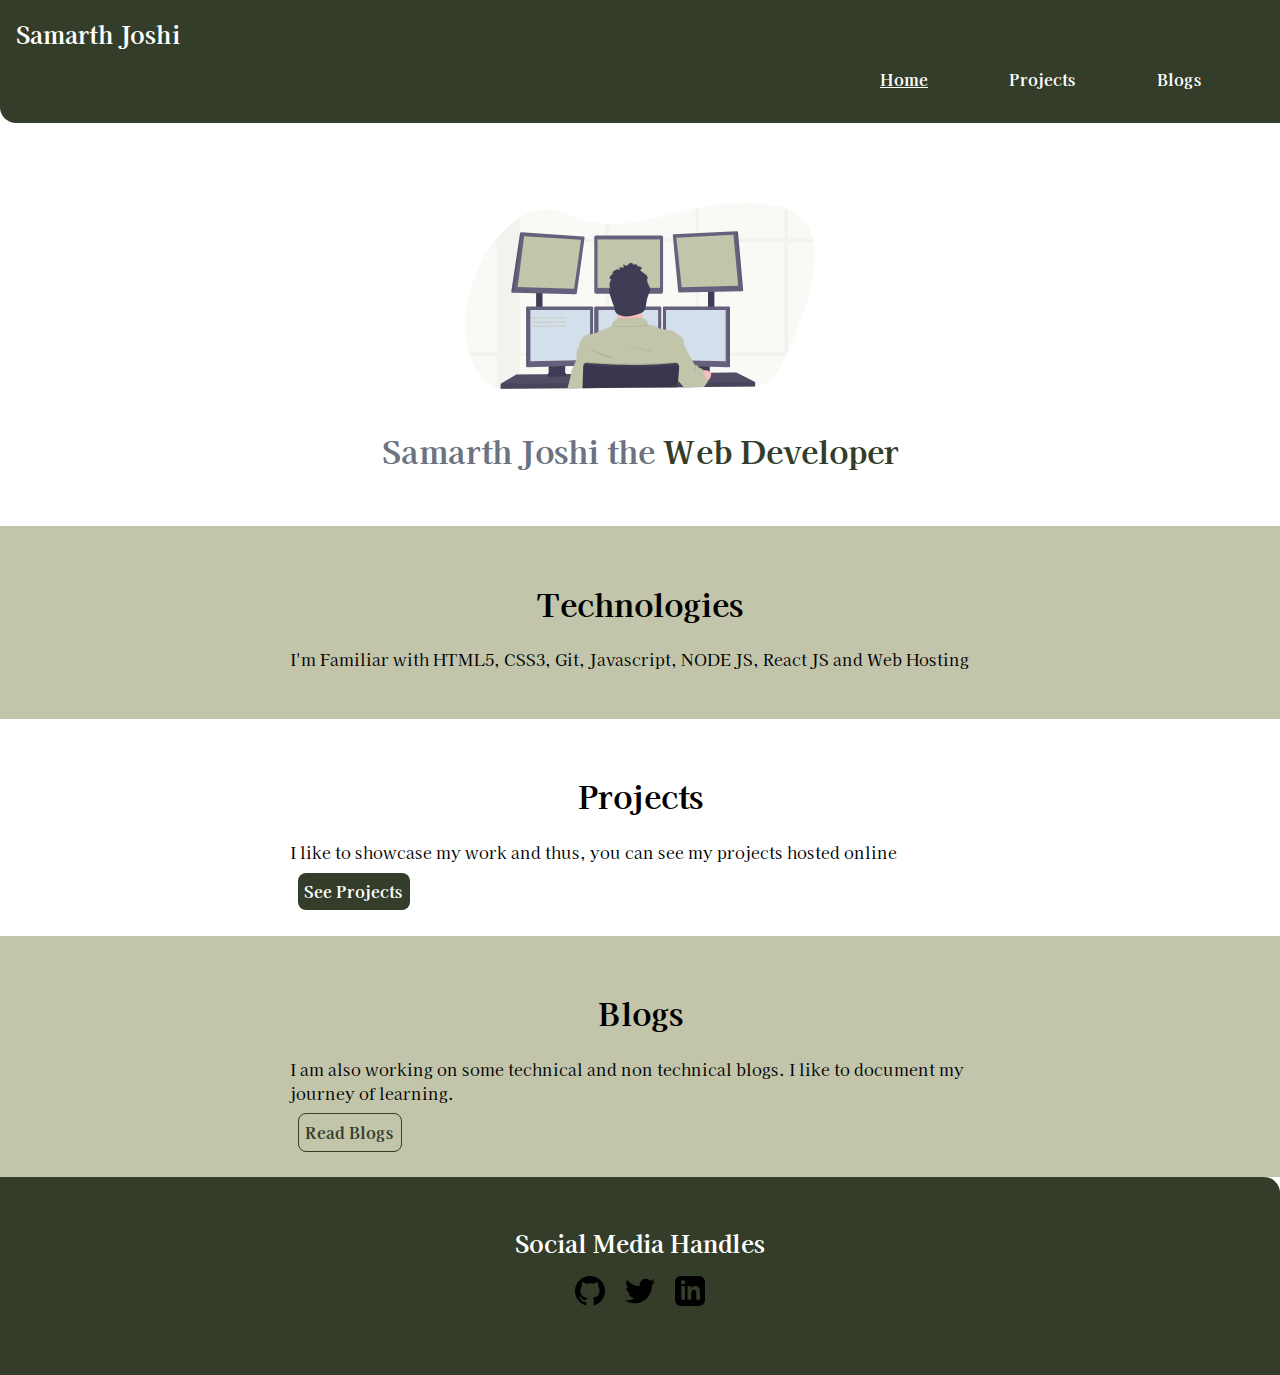
<file: index.html>
<!DOCTYPE html>
<html lang="en">
<head>
    <meta charset="UTF-8">
    <meta http-equiv="X-UA-Compatible" content="IE=edge">
    <meta name="viewport" content="width=device-width, initial-scale=1.0">
    <title>Home| Samarth Joshi</title>

    <link href="styles.css" rel="stylesheet" />

</head>
<body>
    
    <nav class="navigation container">
        <div class="nav-brand">Samarth Joshi</div>
        <ul class="list-non-bullet nav-pills">
            <li class="list-item-inline">
                <a class="link link-active" href="/"><strong>Home</strong></a>
            </li>
            <li class="list-item-inline">
                <a class="link" href="projects.html">Projects</a>
            </li>
            <li class="list-item-inline">
                <a class="link" href="blogs.html">Blogs</a>
            </li>

        </ul>
    </nav>

    <header class="hero">
        <img class="hero-img" src="/images/hero.svg" />
        <h1 class="hero-heading">Samarth Joshi the <span class="heading-inverted">Web Developer </span></h1>
    </header>
  

    <section class="section ow">
        <div class="container container-center">
            <h1>Technologies</h1>
            <p>I'm Familiar with HTML5, CSS3, Git, Javascript, NODE JS, React JS and Web Hosting</p>
        </div>
    </section>

    <section class="section">
        <div class="container container-center">
            <h1>Projects</h1>
            <p>I like to showcase my work and thus, you can see my projects hosted online</p>
            <a class="link link-primary" href="projects.html">See Projects</a>
        </div>

    </section>

    <section class="section ow">
        <div class="container container-center">
            <h1>Blogs</h1>
            <p>I am also working on some technical and non technical blogs. I like to document my journey of learning.</p>
            <a class="link link-secondary" href="blogs.html">Read Blogs</a>
        </div>
    </section>

    <footer class="footer container">
        <div class="footer-header">Social Media Handles</div>
        <ul class="social-links list-non-bullet">
            <li class="list-item-inline">
                <a target="blank" href="https://github.com/SomeEarth86"> <img src="images/github.svg" style="width: 30px;" alt="Github" id="github"></a>
            </li>
            <li class="list-item-inline">
                <a target="blank" href="https://twitter.com/SomeEarthSays"> <img src="images/twitter.svg" style="width: 30px;" alt="Twitter" id="twitter"></a>
            </li>

            <li class="list-item-inline">
                <a target="blank" href="https://www.linkedin.com/in/samarth-krishna-joshi/"> <img style="width: 30px;" src="images/linkedin.svg" alt="linkedin" id="linkedin"></a>
            </li>
        </ul>
    </footer>

</body>
</html>
</file>
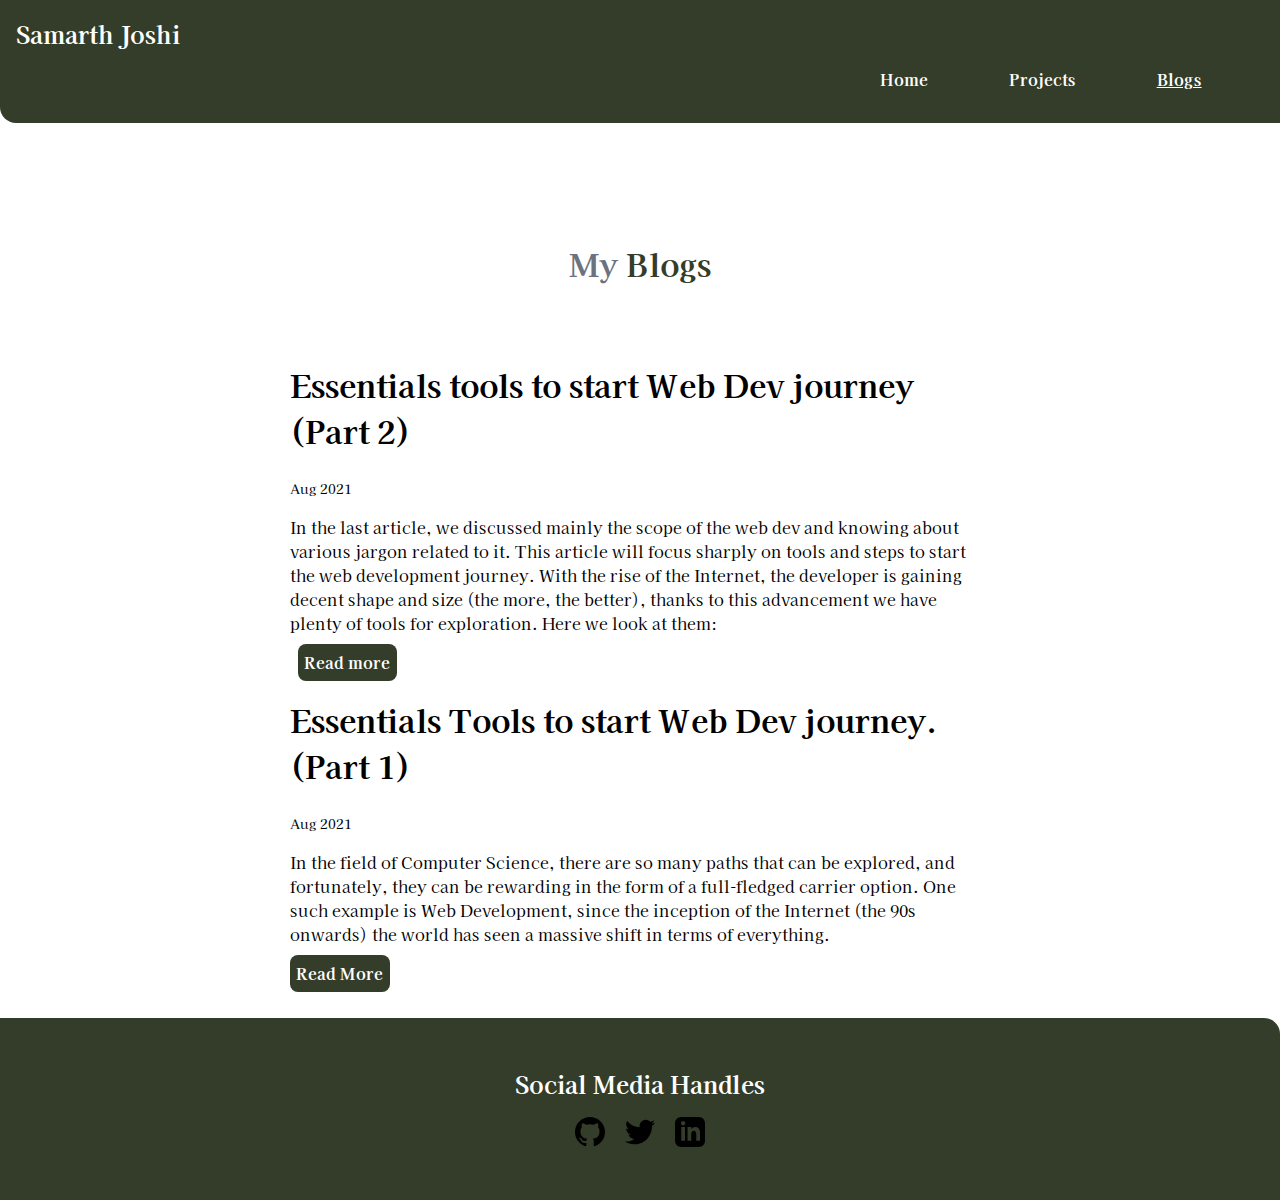
<file: blogs.html>
<!DOCTYPE html>
<html lang="en">

<head>
    <meta charset="UTF-8">
    <meta http-equiv="X-UA-Compatible" content="IE=edge">
    <meta name="viewport" content="width=device-width, initial-scale=1.0">
    <title>Blogs</title>

    <link href="styles.css" rel="stylesheet" />

</head>

<body>

    <nav class="navigation container">
        <div class="nav-brand">Samarth Joshi</div>
        <ul class="list-non-bullet nav-pills">
            <li class="list-item-inline">
                <a class="link " href="/"><strong>Home</strong></a>
            </li>
            <li class="list-item-inline">
                <a class="link " href="projects.html">Projects</a>
            </li>
            <li class="list-item-inline">
                <a class="link link-active" href="blogs.html">Blogs</a>
            </li>

        </ul>
    </nav>

    <header class="hero">

        <h1 class="hero-heading">My <span class="heading-inverted">Blogs</span></h1>
    </header>

    <ul class="list-non-bullet blog">
        <li>
            <div class="container container-center">
                <h1> Essentials tools to start Web Dev journey (Part 2)</h1>
                <small>Aug 2021</small>
                <p>In the last article, we discussed mainly the scope of the web dev and knowing about various jargon related to it. This article will focus sharply on tools and steps to start the web development journey. With the rise of the Internet, the developer is gaining decent shape and size (the more, the better), thanks to this advancement we have plenty of tools for exploration. Here we look at them:</p>

                <a target="blank" class="link link-primary" href="https://some-earth.notion.site/Essentials-tools-to-start-Web-Dev-journey-Part-2-9db0b6105b494c408601c89b523e8330"> Read more</a>

            </div>
        </li>

        <li>
            <div class="container container-center">
                <h1>Essentials Tools to start Web Dev journey. (Part 1)</h1>
                <small>Aug 2021</small>
                <p>In the field of Computer Science, there are so many paths that can be explored, and fortunately, they can be rewarding in the form of a full-fledged carrier option. One such example is Web Development, since the inception of the Internet (the 90s onwards) the world has seen a massive shift in terms of everything.</p>

                <a target="blank" class="blog-link" href="https://some-earth.notion.site/Essentials-Tools-to-start-Web-Dev-journey-Part-1-de0d8f9feac947c4ac59875c0a830cc6">Read More</a>

            </div>
        </li>
        
        <footer class="footer container footer-blog">
        <div class="footer-header">Social Media Handles</div>
        <ul class="social-links list-non-bullet">
            <li class="list-item-inline">
                <a target="blank"  href="https://github.com/SomeEarth86"> <img src="images/github.svg" style="width: 30px;" alt="Github" id="github"></a>
            </li>
            <li class="list-item-inline">
                <a target="blank"  href="https://twitter.com/Samarth019"> <img src="images/twitter.svg" style="width: 30px;" alt="Twitter" id="twitter"></a>
            </li>
            
            <li class="list-item-inline">
                <a target="blank"  href="https://www.linkedin.com/in/samarth-krishna-joshi/"> <img style="width: 30px;" src="images/linkedin.svg" alt="linkedin" id="linkedin"></a>
            </li>
        </ul>
    </footer>
    
</body>

</html>
</file>
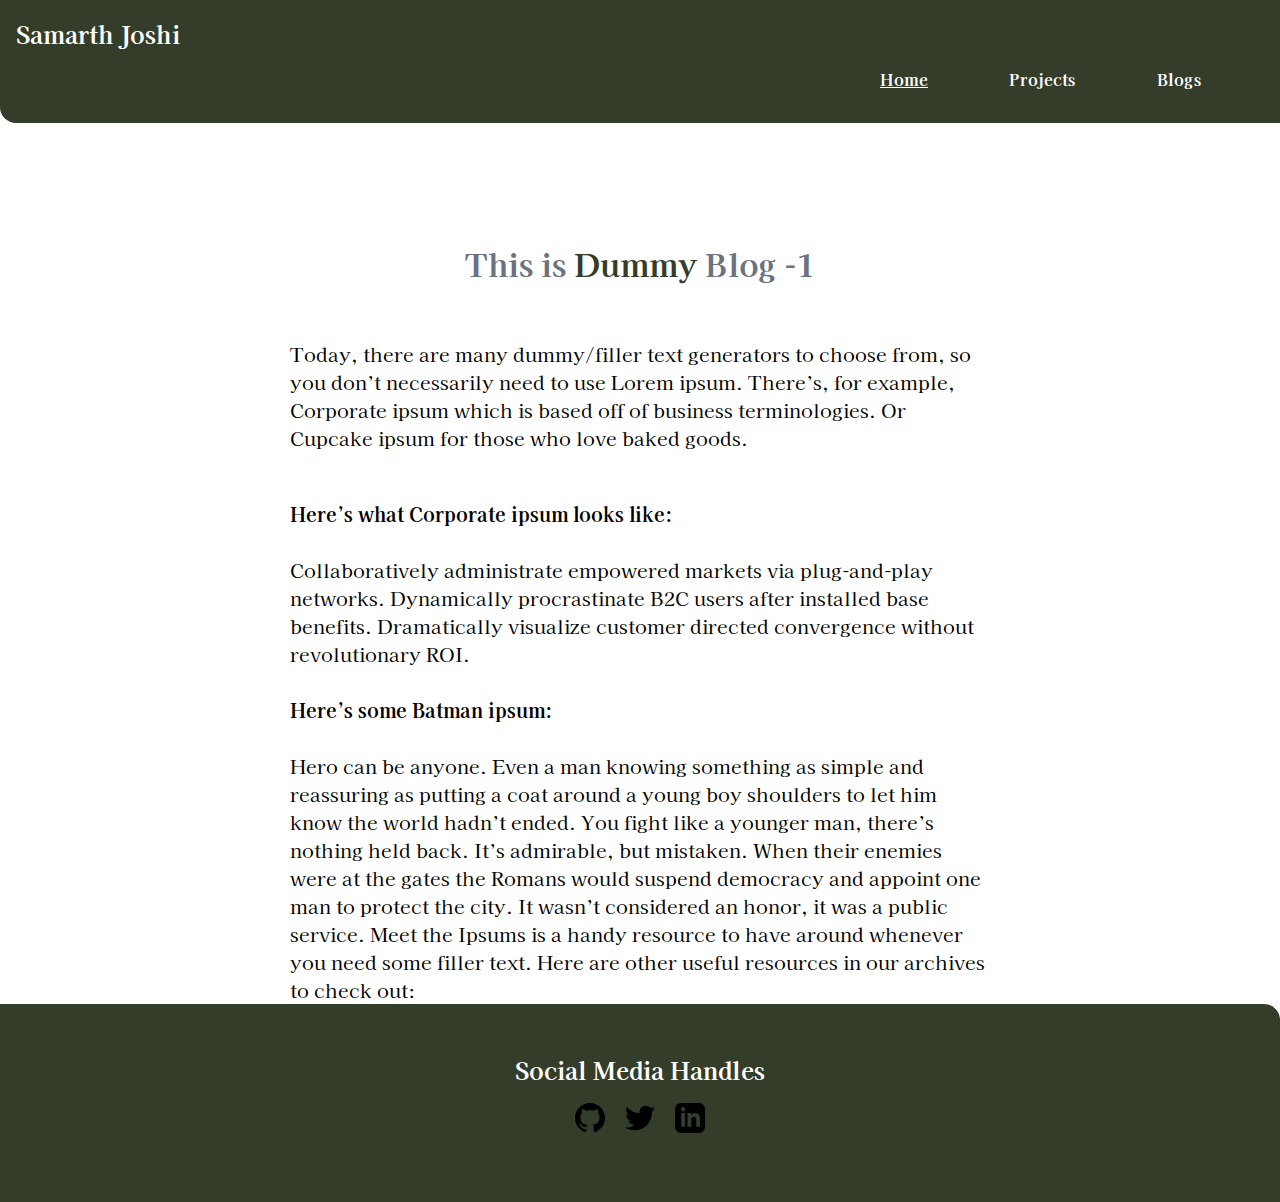
<file: dummy-blog-1.html>
<!DOCTYPE html>
<html lang="en">

<head>
    <meta charset="UTF-8">
    <meta http-equiv="X-UA-Compatible" content="IE=edge">
    <meta name="viewport" content="width=device-width, initial-scale=1.0">
    <title>Dummy Blog 1</title>

    <link href="styles.css" rel="stylesheet" />

</head>

<body>

    <nav class="navigation container">
        <div class="nav-brand">Samarth Joshi</div>
        <ul class="list-non-bullet nav-pills">
            <li class="list-item-inline">
                <a class="link link-active" href="/"><strong>Home</strong></a>
            </li>
            <li class="list-item-inline">
                <a class="link" href="projects.html">Projects</a>
            </li>
            <li class="list-item-inline">
                <a class="link" href="blogs.html">Blogs</a>
            </li>

        </ul>
    </nav>

    <header class="hero">

        <h1 class="hero-heading">This is <span class="heading-inverted">Dummy</span> Blog -1</h1>
    </header>

    <p class="container container-center para">
        Today, there are many dummy/filler text generators to choose from, so you don’t necessarily need to use Lorem
        ipsum. There’s, for example, Corporate ipsum which is based off of business terminologies. Or Cupcake ipsum for
        those who love baked goods.
    </p>
    <br>
    <br>
    <div class="container container-center para">
        <strong>Here’s what Corporate ipsum looks like: </strong>
        <br><br>
        Collaboratively administrate empowered markets via plug-and-play networks. Dynamically procrastinate B2C users
        after installed base benefits. Dramatically visualize customer directed convergence without revolutionary ROI.

        <br>
        <br>
        <strong>Here’s some Batman ipsum:</strong>

        <br><br>
        Hero can be anyone. Even a man knowing something as simple and reassuring as putting a coat around a young boy
        shoulders to let him know the world hadn’t ended. You fight like a younger man, there’s nothing held back. It’s
        admirable, but mistaken. When their enemies were at the gates the Romans would suspend democracy and appoint one
        man to protect the city. It wasn’t considered an honor, it was a public service.

        Meet the Ipsums is a handy resource to have around whenever you need some filler text. Here are other useful
        resources in our archives to check out:
    </div>

    <footer class="footer container">
        <div class="footer-header">Social Media Handles</div>
        <ul class="social-links list-non-bullet">
            <li class="list-item-inline">
                <a  href="https://github.com/SomeEarth86"> <img src="images/github.svg" style="width: 30px;" alt="Github" id="github"></a>
            </li>
            <li class="list-item-inline">
                <a  href="https://twitter.com/Samarth019"> <img src="images/twitter.svg" style="width: 30px;" alt="Twitter" id="twitter"></a>
            </li>
            
            <li class="list-item-inline">
                <a  href="https://www.linkedin.com/in/samarth-krishna-joshi/"> <img style="width: 30px;" src="images/linkedin.svg" alt="linkedin" id="linkedin"></a>
            </li>
        </ul>
    </footer>
</body>

</html>
</file>
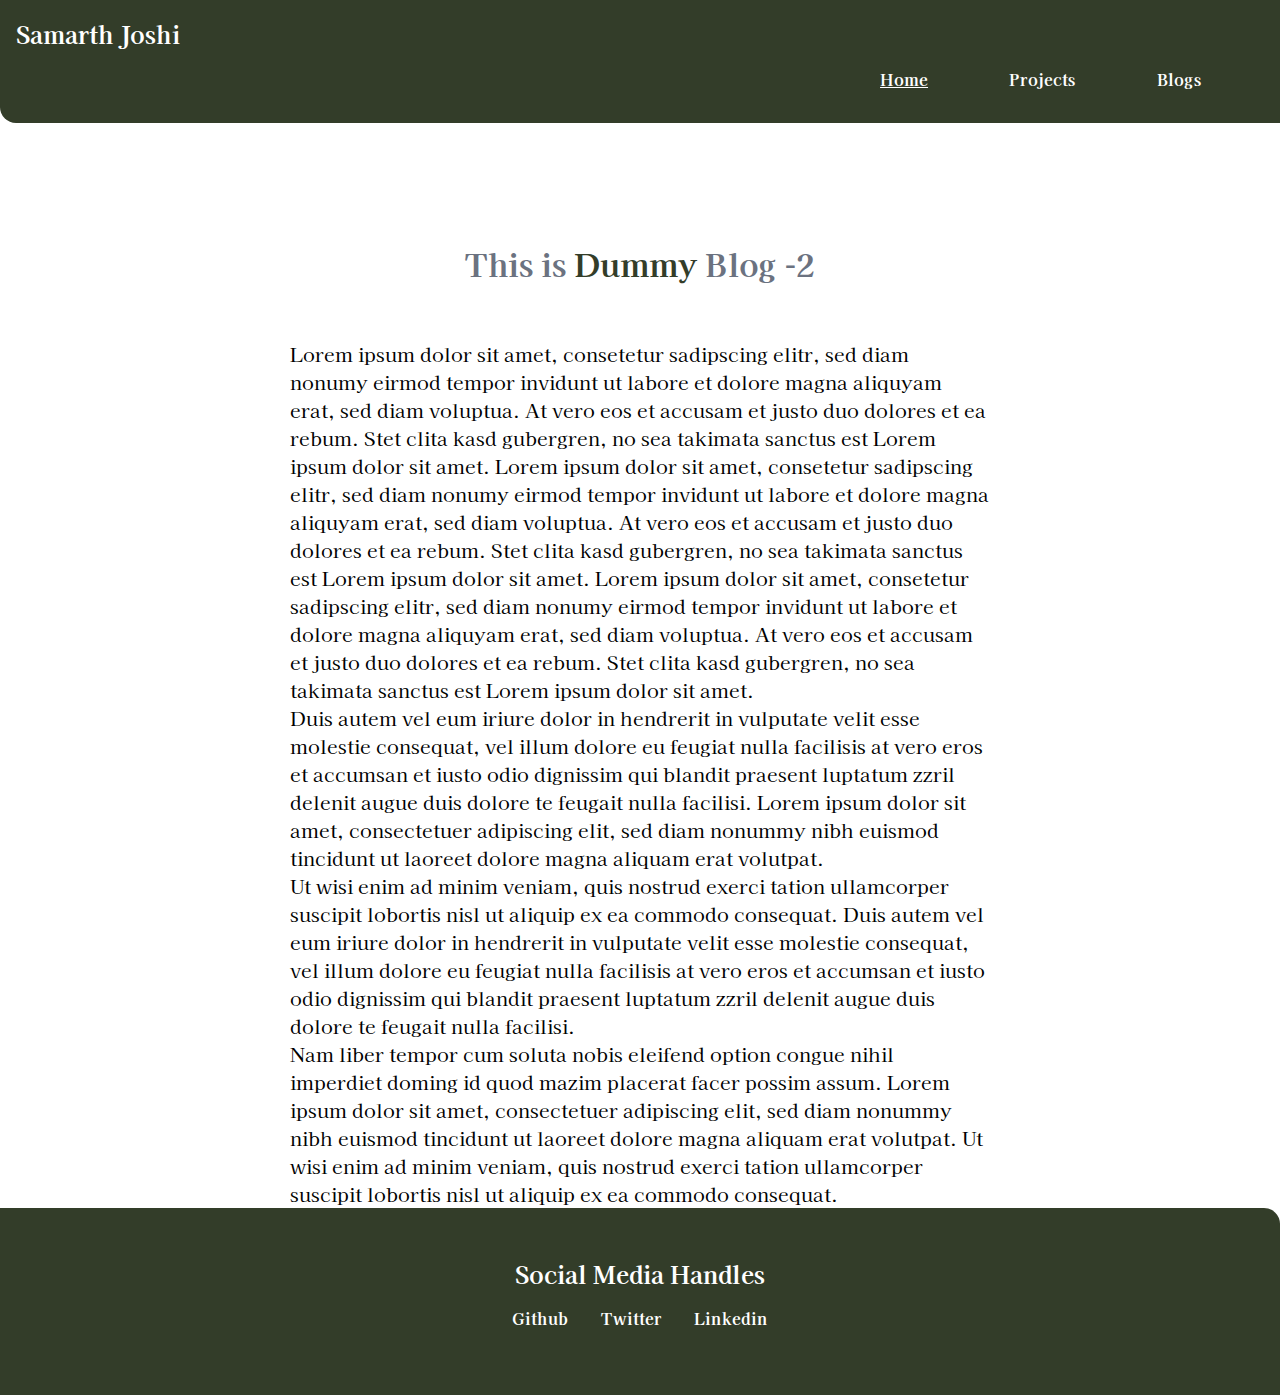
<file: dummy-blog-2.html>
<!DOCTYPE html>
<html lang="en">

<head>
    <meta charset="UTF-8">
    <meta http-equiv="X-UA-Compatible" content="IE=edge">
    <meta name="viewport" content="width=device-width, initial-scale=1.0">
    <title>Dummy Blog-02</title>

    <link href="styles.css" rel="stylesheet" />

</head>

<body>

    <nav class="navigation container">
        <div class="nav-brand">Samarth Joshi</div>
        <ul class="list-non-bullet nav-pills">
            <li class="list-item-inline">
                <a class="link link-active" href="/"><strong>Home</strong></a>
            </li>
            <li class="list-item-inline">
                <a class="link" href="projects.html">Projects</a>
            </li>
            <li class="list-item-inline">
                <a class="link" href="blogs.html">Blogs</a>
            </li>

        </ul>
    </nav>

    <header class="hero">

        <h1 class="hero-heading">This is <span class="heading-inverted">Dummy</span> Blog -2</h1>
    </header>

    <P class="container container-center para">Lorem ipsum dolor sit amet, consetetur sadipscing elitr, sed diam nonumy
        eirmod tempor invidunt ut labore et dolore magna aliquyam erat, sed diam voluptua. At vero eos et accusam et
        justo duo dolores et ea rebum. Stet clita kasd gubergren, no sea takimata sanctus est Lorem ipsum dolor sit
        amet. Lorem ipsum dolor sit amet, consetetur sadipscing elitr, sed diam nonumy eirmod tempor invidunt ut labore
        et dolore magna aliquyam erat, sed diam voluptua. At vero eos et accusam et justo duo dolores et ea rebum. Stet
        clita kasd gubergren, no sea takimata sanctus est Lorem ipsum dolor sit amet. Lorem ipsum dolor sit amet,
        consetetur sadipscing elitr, sed diam nonumy eirmod tempor invidunt ut labore et dolore magna aliquyam erat, sed
        diam voluptua. At vero eos et accusam et justo duo dolores et ea rebum. Stet clita kasd gubergren, no sea
        takimata sanctus est Lorem ipsum dolor sit amet.</P>
    <P class="container container-center para">Duis autem vel eum iriure dolor in hendrerit in vulputate velit esse
        molestie consequat, vel illum dolore eu feugiat nulla facilisis at vero eros et accumsan et iusto odio dignissim
        qui blandit praesent luptatum zzril delenit augue duis dolore te feugait nulla facilisi. Lorem ipsum dolor sit
        amet, consectetuer adipiscing elit, sed diam nonummy nibh euismod tincidunt ut laoreet dolore magna aliquam erat
        volutpat.</P>
    <P class="container container-center para">Ut wisi enim ad minim veniam, quis nostrud exerci tation ullamcorper
        suscipit lobortis nisl ut aliquip ex ea commodo consequat. Duis autem vel eum iriure dolor in hendrerit in
        vulputate velit esse molestie consequat, vel illum dolore eu feugiat nulla facilisis at vero eros et accumsan et
        iusto odio dignissim qui blandit praesent luptatum zzril delenit augue duis dolore te feugait nulla facilisi.
    </P>
    <P class="container container-center para">Nam liber tempor cum soluta nobis eleifend option congue nihil imperdiet
        doming id quod mazim placerat facer possim assum. Lorem ipsum dolor sit amet, consectetuer adipiscing elit, sed
        diam nonummy nibh euismod tincidunt ut laoreet dolore magna aliquam erat volutpat. Ut wisi enim ad minim veniam,
        quis nostrud exerci tation ullamcorper suscipit lobortis nisl ut aliquip ex ea commodo consequat.</P>

    <footer class="footer container">
        <div class="footer-header">Social Media Handles</div>
        <ul class="social-links list-non-bullet">
            <li class="list-item-inline">
                <a class="link" href="https://github.com/SomeEarth86">Github</a>
            </li>
            <li class="list-item-inline">
                <a class="link" href="https://twitter.com/Samarth019">Twitter</a>
            </li>
            <li class="list-item-inline">
                <a class="link" href="https://www.linkedin.com/in/samarth-krishna-joshi/">Linkedin</a>
            </li>
        </ul>
    </footer>

</body>

</html>
</file>
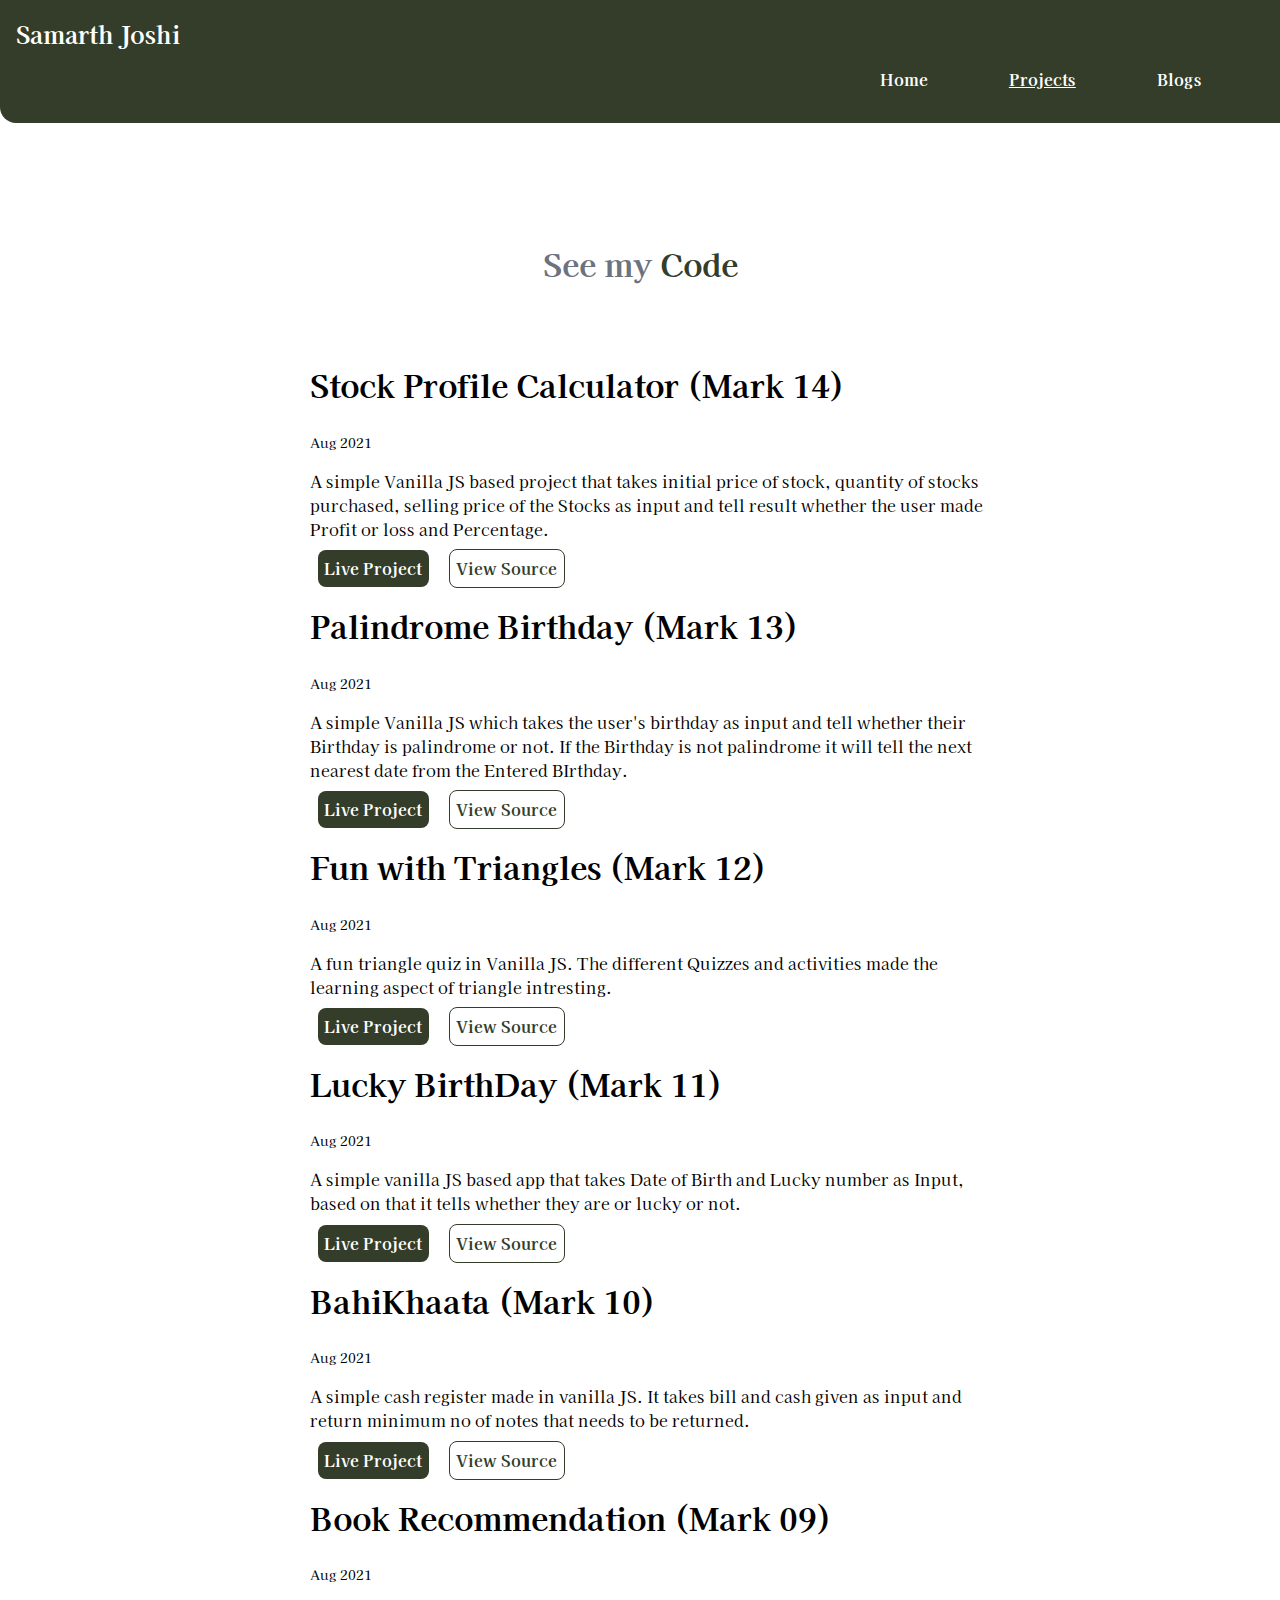
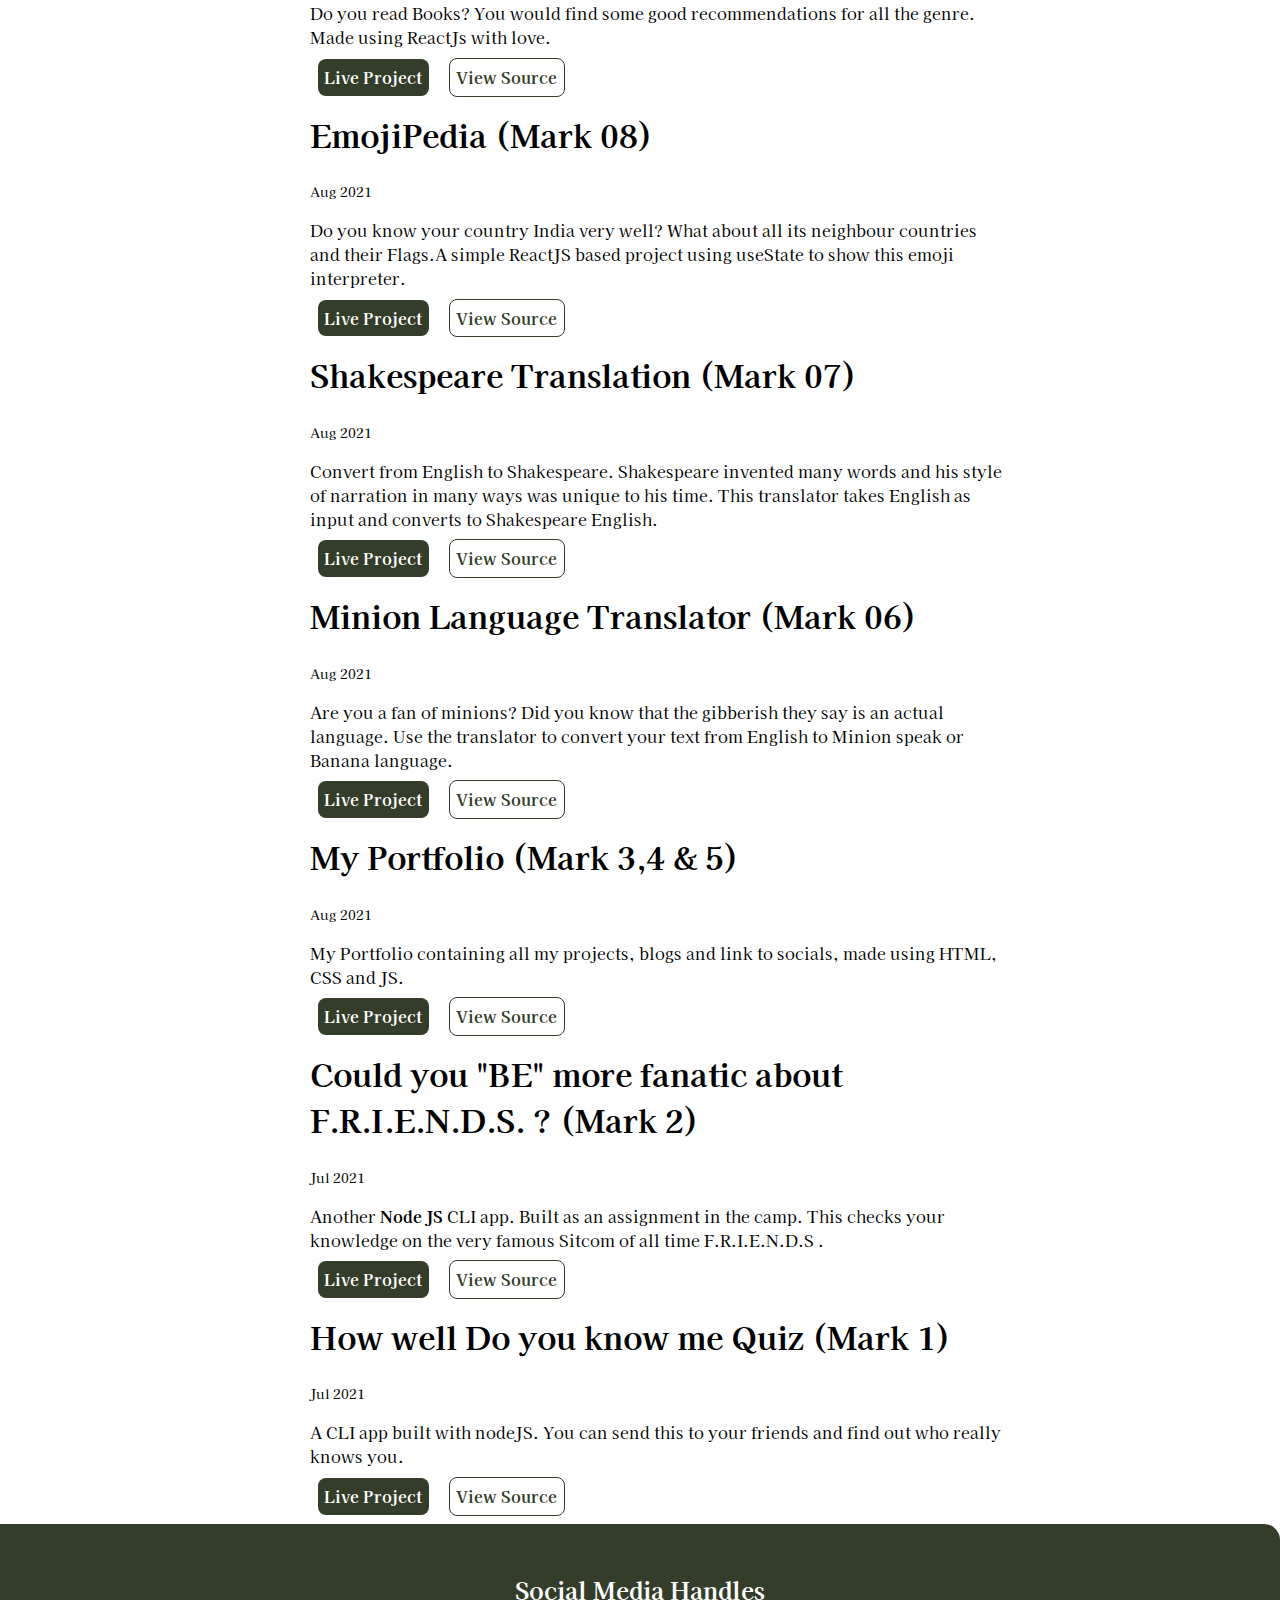
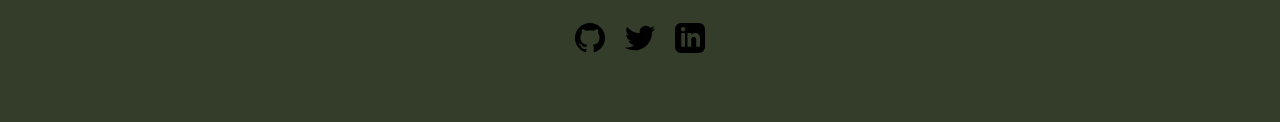
<file: projects.html>
<!DOCTYPE html>
<html lang="en">

<head>
    <meta charset="UTF-8">
    <meta http-equiv="X-UA-Compatible" content="IE=edge">
    <meta name="viewport" content="width=device-width, initial-scale=1.0">
    <title>Projects | Samarth Joshi</title>

    <link href="styles.css" rel="stylesheet" />

</head>

<body>

    <nav class="navigation container">
        <div class="nav-brand">Samarth Joshi</div>
        <ul class="list-non-bullet nav-pills">
            <li class="list-item-inline">
                <a class="link" href="/"><strong>Home</strong></a>
            </li>
            <li class="list-item-inline">
                <a class="link link-active" href="projects.html">Projects</a>
            </li>
            <li class="list-item-inline">
                <a class="link" href="blogs.html">Blogs</a>
            </li>

        </ul>
    </nav>

    <header class="hero">

        <h1 class="hero-heading">See my <span class="heading-inverted">Code </span></h1>
    </header>

    <ul class="list-non-bullet">
        <li>
            <div class="container container-center">
                <h1>Stock Profile Calculator (Mark 14)</h1>
                <small>Aug 2021</small>
                <p>A simple Vanilla JS based project that takes initial price of stock, quantity of stocks purchased,
                    selling price of the Stocks as input and tell result whether the user made Profit or loss and
                    Percentage.</p>

                <a target="blank"  class="link link-primary" href="https://harshad-mehta.netlify.app/">Live Project</a>
                <a target="blank"  class="link link-secondary" href="https://github.com/SomeEarth86/Stocks-Profile-Calculator">View
                    Source</a>
            </div>
        </li>

        <li>
            <div class="container container-center">
                <h1>Palindrome Birthday (Mark 13)</h1>
                <small>Aug 2021</small>
                <p>A simple Vanilla JS which takes the user's birthday as input and tell whether their Birthday is
                    palindrome or not. If the Birthday is not palindrome it will tell the next nearest date from the
                    Entered BIrthday.</p>

                <a target="blank"  class="link link-primary" href="https://dark-knight-rises.netlify.app/"> Live Project</a>
                <a target="blank"  class="link link-secondary" href="https://github.com/SomeEarth86/Palindrome-Birthday/tree/main">View Source</a>
            </div>
        </li>

        <li>
            <div class="container container-center">
                <h1>Fun with Triangles (Mark 12)</h1>
                <small>Aug 2021</small>
                <p>A fun triangle quiz in Vanilla JS. The different Quizzes and activities made the learning aspect of
                    triangle intresting.</p>

                <a target="blank"  class="link link-primary" href="https://triangle-mania.netlify.app/"> Live Project</a>
                <a target="blank"  class="link link-secondary" href="https://github.com/SomeEarth86/Triangle-quiz">View Source</a>  
            </div>
        </li>

        <li>
            <div class="container container-center">
                <h1>Lucky BirthDay (Mark 11)</h1>
                <small>Aug 2021</small>
                <p>A simple vanilla JS based app that takes Date of Birth and Lucky number as Input, based on that it
                    tells whether they are or lucky or not.</p>

                <a target="blank"  class="link link-primary" href="https://heavy-driver.netlify.app/"> Live Project</a>
                <a target="blank"  class="link link-secondary" href="https://github.com/SomeEarth86/Lucky-Birthday/tree/main">View Source</a>
            </div>
        </li>

        <li>
            <div class="container container-center">
                <h1>BahiKhaata (Mark 10)</h1>
                <small>Aug 2021</small>
                <p>A simple cash register made in vanilla JS. It takes bill and cash given as input and return minimum
                    no of notes that needs to be returned.</p>

                <a target="blank"  class="link link-primary" href="https://bahikhaata.netlify.app/"> Live Project</a>
                <a target="blank"  class="link link-secondary" href="https://github.com/SomeEarth86/Cash-Register">View Source</a>
            </div>
        </li>

        <li>
            <div class="container container-center">
                <h1>Book Recommendation (Mark 09)</h1>
                <small>Aug 2021</small>
                <p>Do you read Books? You would find some good recommendations for all the genre. Made using ReactJs
                    with love.</p>

                <a target="blank"  class="link link-primary" href="https://k0j73.csb.app/"> Live Project</a>
                <a target="blank"  class="link link-secondary" href="https://github.com/SomeEarth86/Book-recommendation">View Source</a>
            </div>
        </li>

        <li>
            <div class="container container-center">
                <h1>EmojiPedia (Mark 08)</h1>
                <small>Aug 2021</small>
                <p>Do you know your country India very well? What about all its neighbour countries and their Flags.A
                    simple ReactJS based project using useState to show this emoji interpreter.</p>

                <a target="blank"  class="link link-primary" href=" https://j49c0.csb.app/"> Live Project</a>
                <a target="blank"  class="link link-secondary" href="https://github.com/SomeEarth86/Emojipedia">View Source</a>
            </div>
        </li>

        <li>
            <div class="container container-center">
                <h1>Shakespeare Translation (Mark 07)</h1>
                <small>Aug 2021</small>
                <p>Convert from English to Shakespeare. Shakespeare invented many words and his style of narration in
                    many ways was unique to his time. This translator takes English as input and converts to Shakespeare
                    English.</p>

                <a target="blank"  class="link link-primary" href="https://shakespeare-dialect.netlify.app/"> Live Project</a>
                <a target="blank"  class="link link-secondary" href="https://github.com/SomeEarth86/Shakespeare-translation">View Source</a>
            </div>
        </li>

        <li>
            <div class="container container-center">
                <h1>Minion Language Translator (Mark 06)</h1>
                <small>Aug 2021</small>
                <p>Are you a fan of minions? Did you know that the gibberish they say is an actual language. Use the
                    translator to convert your text from English to Minion speak or Banana language.</p>

                <a target="blank"  class="link link-primary" href="https://minionverse.netlify.app/"> Live Project</a>
                <a target="blank"  class="link link-secondary" href="https://github.com/SomeEarth86/neog-camp-banana-speak">View Source</a>
            </div>
        </li>

        <li>
            <div class="container container-center">
                <h1>My Portfolio (Mark 3,4 & 5)</h1>
                <small>Aug 2021</small>
                <p>My Portfolio containing all my projects, blogs and link to socials, made using HTML, CSS and JS.</p>

                <a target="blank"  class="link link-primary" href="https://someearth.netlify.app/"> Live Project</a>
                <a target="blank"  class="link link-secondary" href="https://github.com/SomeEarth86/Portfolio">View Source</a>
            </div>
        </li>


        <li>
            <div class="container container-center">
                <h1>Could you "BE" more fanatic about F.R.I.E.N.D.S. ? (Mark 2)</h1>
                <p><small>Jul 2021</small></p>
                <p>Another <strong>Node JS</strong> CLI app. Built as an assignment in the camp. This checks your
                    knowledge on the very famous Sitcom of all time F.R.I.E.N.D.S .</p>

                <a target="blank"  class="link link-primary"
                    href="https://replit.com/@SomeEarthJ/Friends-quiz?embed=1&output=1#index.js "> Live Project</a>
                <a target="blank"  class="link link-secondary" href="https://github.com/SomeEarth86/Quiz-2-FRIENDS">View Source</a>
            </div>
        </li>

        <li >
            <div class="container  container-center">
                <h1>How well Do you know me Quiz (Mark 1)</h1>
                <small>Jul 2021</small>
                <p>A CLI app built with nodeJS. You can send this to your friends and find out who really knows you.</p>

                <a target="blank"  class="link link-primary"
                    href="https://replit.com/@SomeEarthJ/How-Well-Do-You-know-Me?embed=1&output=1#index.js"> Live
                    Project</a>
                <a target="blank"  class="link link-secondary" href="https://github.com/SomeEarth86/How-Well-Do-You-know-Me">View Source</a>
            </div>
        </li>

    </ul>

    <footer class="footer container">
        <div class="footer-header">Social Media Handles</div>
        <ul class="social-links list-non-bullet">
            <li class="list-item-inline">
                <a target="blank" href="https://github.com/SomeEarth86"> <img src="images/github.svg" style="width: 30px;" alt="Github"
                        id="github"></a>
            </li>
            <li class="list-item-inline">
                <a target="blank" href="https://twitter.com/Samarth019"> <img src="images/twitter.svg" style="width: 30px;"
                        alt="Twitter" id="twitter"></a>
            </li>

            <li class="list-item-inline">
                <a target="blank" href="https://www.linkedin.com/in/samarth-krishna-joshi/"> <img style="width: 30px;"
                        src="images/linkedin.svg" alt="linkedin" id="linkedin"></a>
            </li>
        </ul>
    </footer>

</body>

</html>
</file>
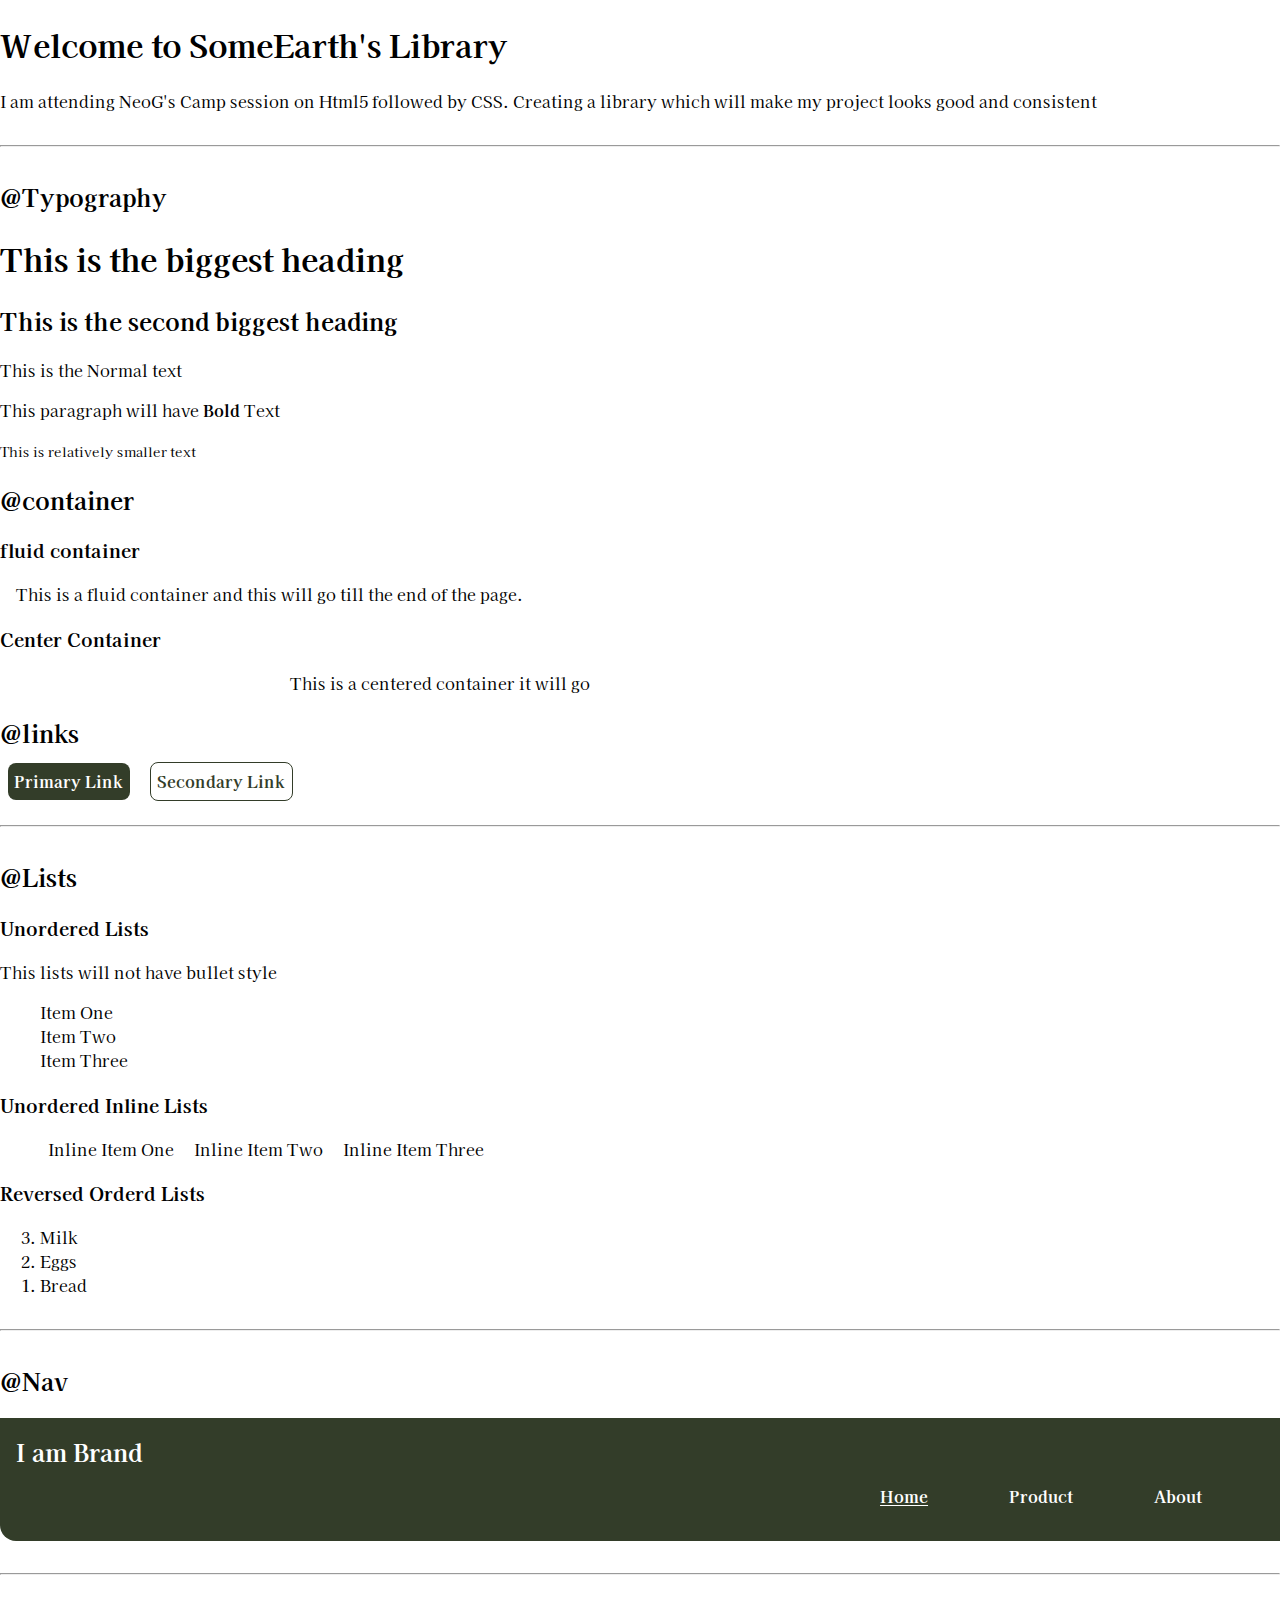
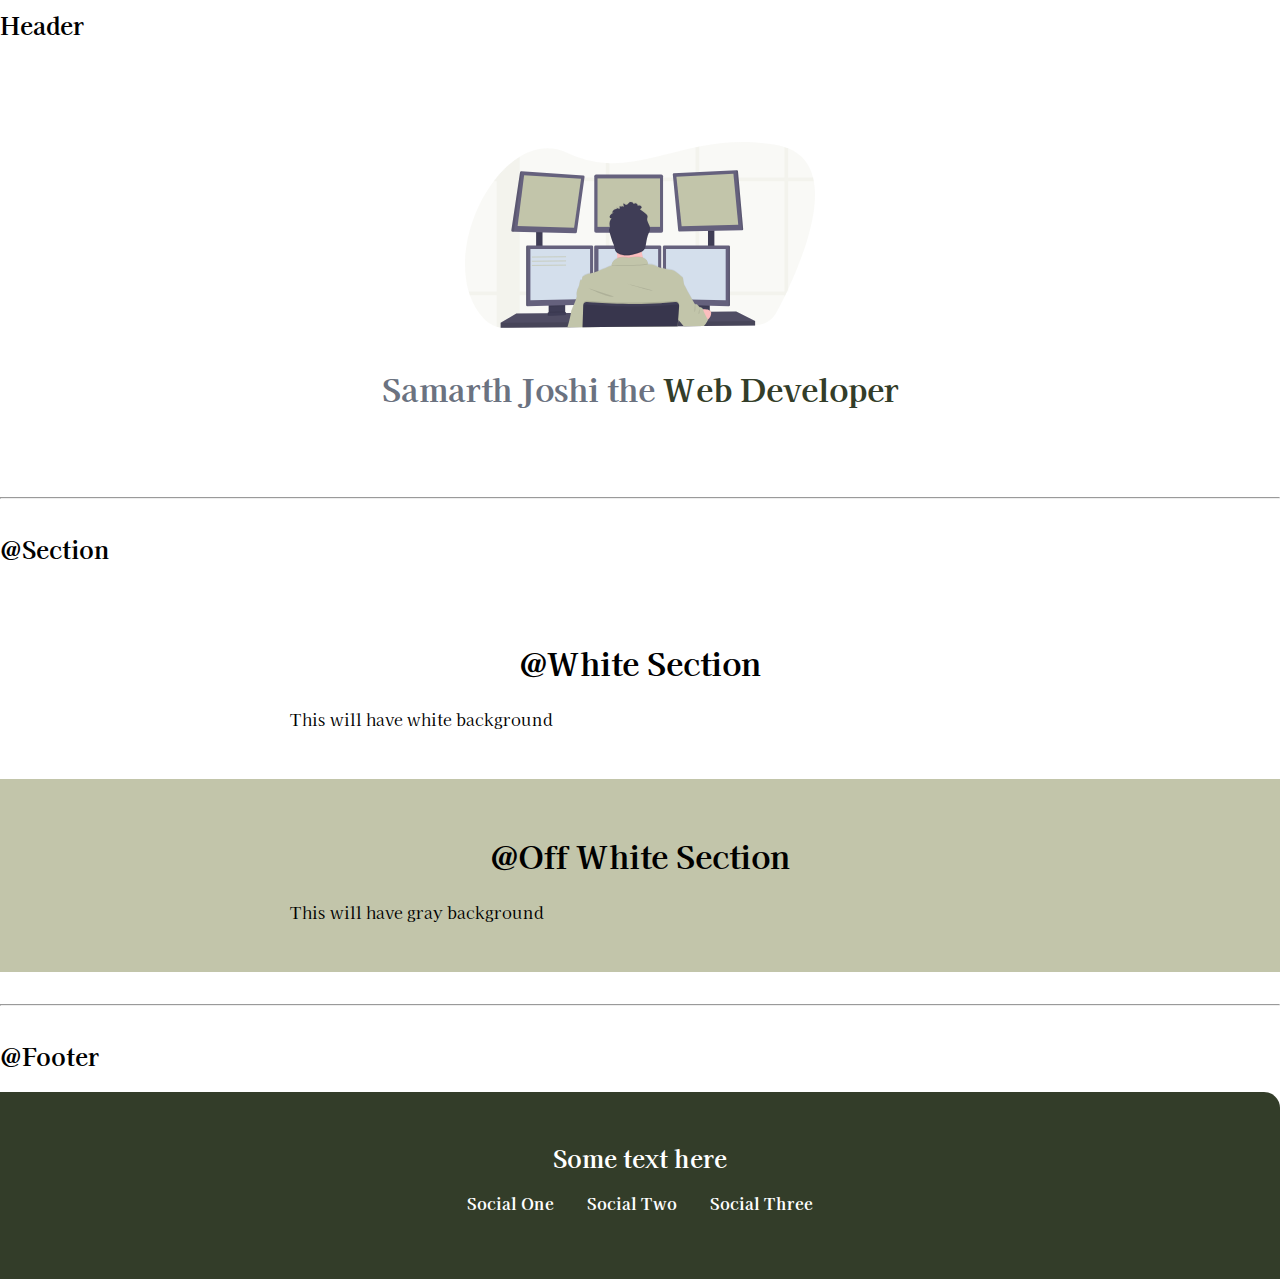
<file: lib/components.html>
<!DOCTYPE html>
<html lang="en">

<head>
    <meta charset="UTF-8">
    <meta http-equiv="X-UA-Compatible" content="IE=edge">
    <meta name="viewport" content="width=device-width, initial-scale=1.0">
    <title>Document</title>

    <link href="/styles.css" rel="stylesheet" />

</head>

<body>
    <h1>Welcome to SomeEarth's Library</h1>

    <p>I am attending NeoG's Camp session on Html5 followed by CSS. Creating a library which will make my project looks
        good and consistent</p>

    <hr>

    <h2>@Typography </h2>

    <h1> This is the biggest heading </h1>
    <h2> This is the second biggest heading</h2>
    <p> This is the Normal text</p>

    <p> This paragraph will have <strong>Bold</strong> Text</p>

    <small> This is relatively smaller text </small>

    <h2> @container</h2>

    <h3>fluid container</h3>
    <div class="container "> This is a fluid container and this will go till the end of the page. </div>

    <h3>Center Container</h3>
    <div class="container container-center">This is a centered container it will go</div>

    <h2>@links</h2>
    <a class="link link-primary" href="/">Primary Link</a>
    <a class="link link-secondary" href="/">Secondary Link</a>

    <hr>

    <h2>@Lists</h2>

    <h3>Unordered Lists</h3>
    <p>This lists will not have bullet style</p>
    <ul class="list-non-bullet">
        <li>Item One</li>
        <li>Item Two</li>
        <li>Item Three</li>
    </ul>

    <h3>Unordered Inline Lists</h3>

    <ul class="list-non-bullet">
        <li class="list-item-inline">Inline Item One</li>
        <li class="list-item-inline">Inline Item Two</li>
        <li class="list-item-inline">Inline Item Three</li>

    </ul>

    <h3>Reversed Orderd Lists</h3>

    <ol reversed>
        <li>Milk</li>
        <li>Eggs</li>
        <li>Bread</li>
    </ol>

    <hr>

    <h2>@Nav</h2>

    <nav class="navigation container">
        <div class="nav-brand">I am Brand</div>
        <ul class="list-non-bullet nav-pills">
            <li class="list-item-inline">
                <a class="link link-active" href="/">Home</a>
            </li>
            <li class="list-item-inline">
                <a class="link" href="/">Product</a>
            </li>
            <li class="list-item-inline">
                <a class="link" href="/">About</a>
            </li>

        </ul>
    </nav>

    <hr>

    <h2>Header</h2>

    <header class="hero">
        <img class="hero-img" src="/images/hero.svg" />
        <h1 class="hero-heading">Samarth Joshi the <span class="heading-inverted">Web Developer </span></h1>
    </header>

    <hr>

    <h2>@Section</h2>
    <section class="section">
        <div class="container container-center">
            <h1>@White Section</h1>
            <p>This will have white background </p>
        </div>
    </section>

    <section class="section ow">
        <div class="container container-center">
            <h1>@Off White Section</h1>
            <p>This will have gray background </p>
        </div>
    </section>

    <hr>

    <h2>@Footer</h2>

    <footer class="footer container">
        <div class="footer-header"> Some text here</div>
        <ul class="social-links list-non-bullet">
            <li class="list-item-inline">
                <a class="link" href="/">Social One</a>
            </li>
            <li class="list-item-inline">
                <a class="link" href="/">Social Two</a>
            </li>
            <li class="list-item-inline">
                <a class="link" href="/">Social Three</a>
            </li>
        </ul>
    </footer>




</body>

</html>
</file>
<file: styles.css>
/* @import url('https://fonts.googleapis.com/css2?family=Playfair+Display:wght@400;500;700&display=swap'); */

@import url('https://fonts.googleapis.com/css2?family=Kaisei+Decol:wght@500&display=swap');


:root {
    --primary-color: #333d29;
    --dark-gray: #6B7280;
    --dark-green: #10B981;
    --off-olive: #c2c5aa;
}

body {
    font-family: 'Kaisei Decol', serif;    
    margin: 0px;

}

hr {
    margin: 2rem 0rem;
}

.container {
    padding-left: 1rem;
    padding-right: 1rem;
}

.container-center {
    max-width: 700px;
    margin: auto;

}

/* Links */

.link {
    text-decoration: none;
    padding: 0.4rem;
    font-weight: 900;
}

.link-primary {
    background-color: var(--primary-color);
    border-radius: 0.5rem;
    color: white;
    margin: 0.5rem 0.5rem;
}

.link-secondary {
    color: var(--primary-color);
    border: 1px solid  var(--primary-color);
    border-radius: 0.5rem;
    margin: 0.5rem 0.5rem;

}

/* Lists */

.list-non-bullet {
    list-style: none;
}

.list-item-inline {
    display: inline;
    padding: 0rem 0.5rem;
}

/* Navigation Section */

.navigation {
    background-color: var(--primary-color);
    color: white;
    padding: 1rem;
    border-bottom-left-radius: 1rem;
}

.navigation .nav-brand {
    font-weight: bold;
    font-size: 1.5rem;
}

.navigation .link {
    color: white;
    margin-right: 3rem;
}

.navigation .nav-pills {
    text-align: right;
}

.navigation .link-active {
    font-weight: bolder;
    text-decoration: underline;
}


/* Header */

.hero {
    padding: 2rem;
    padding-top: 5rem;
}

.hero .hero-img {
    max-width: 350px;
    display: block;
    margin: auto;
}

.hero .hero-heading {
    padding-top: 1rem;
    color: var(--dark-gray);
    text-align: center;
}

.hero .hero-heading .heading-inverted {
    color: var(--primary-color);
}

/* Sections */

.section{
    padding: 2rem;
}

.section h1 {
    text-align: center;

}

.ow{
    background-color: var(--off-olive);
}

/* Footer */

.footer{

    background-color: var(--primary-color);
    padding: 3rem 0rem;
    text-align: center;
    color: black;
    border-top-right-radius: 1rem;

}

.footer .link{
    color: white;
}

.footer ul{
    padding-inline-start: 0px;
    margin-top: 1rem;
}

.footer-blog{
    margin-top: 2rem;
}

.footer .footer-header{
    font-weight: bold;
    font-size: 1.5rem;
    margin: auto;
    color: white;
}


/* Blogs  */

.blog{
    padding-top: 2rem;
    padding-bottom: 3rem;
    margin: 0;
    padding: 0;
}

.para{
    font-size: larger;
}

.blog-link{
    text-decoration: none;
    padding: 0.4rem;
    font-weight: 900;
    /* margin-bottom: 2rem; */
    background-color: var(--primary-color);
    border-radius: 0.5rem;
    color: white;

}

@media (max-width: 900px) {
    body {
        margin: 0px auto;
        width: 100%;
    }
  
    .list-item-inline {
      display: inline;
      padding: 0rem;
    }
  
    
    .link-primary, .link-secondary{
        display: flex;
        flex-direction: column;
        padding: 0.5rem 0.9rem;
        width: 100px;
        margin: 0.7rem auto;
    }
  }
</file>
